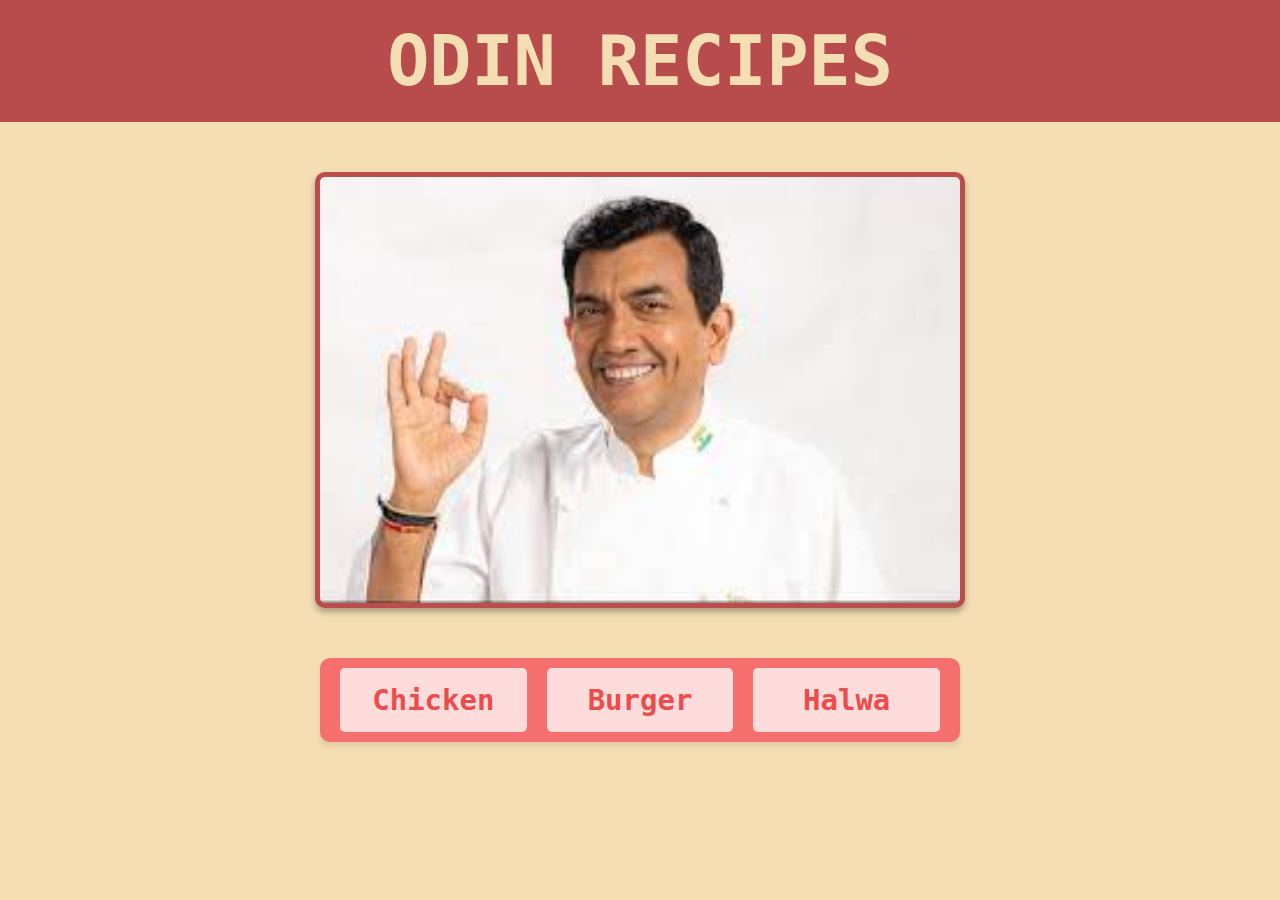
<file: index.html>
<!DOCTYPE html>
<html>
    <head>
        <meta charset="UTF-8">
        <link rel="stylesheet" href="style.css">
        <title>
            Recipes_4_Odin
        </title>
    </head>
    <body>
        <div class="heading" style="margin-bottom: 20px;">
            <h1>ODIN RECIPES</h1>
        </div>
        <div class="allContent">
            <img src="recipes/sanjeev_kapoor.jpeg" alt="Sanjeev kapoor's favourite recipes" width="500px" height=auto >
            <ul>
                <li><a href="recipes/daba_chicken.html" target="_blank">Chicken</a></li>
                <li><a href="recipes/burger.html" target="_blank">Burger</a></li>
                <li><a href="recipes/gajar_k_halwa.html" target="_blank">Halwa</a></li>
            </ul>
        </div>
        

    </body>
</html>
</file>
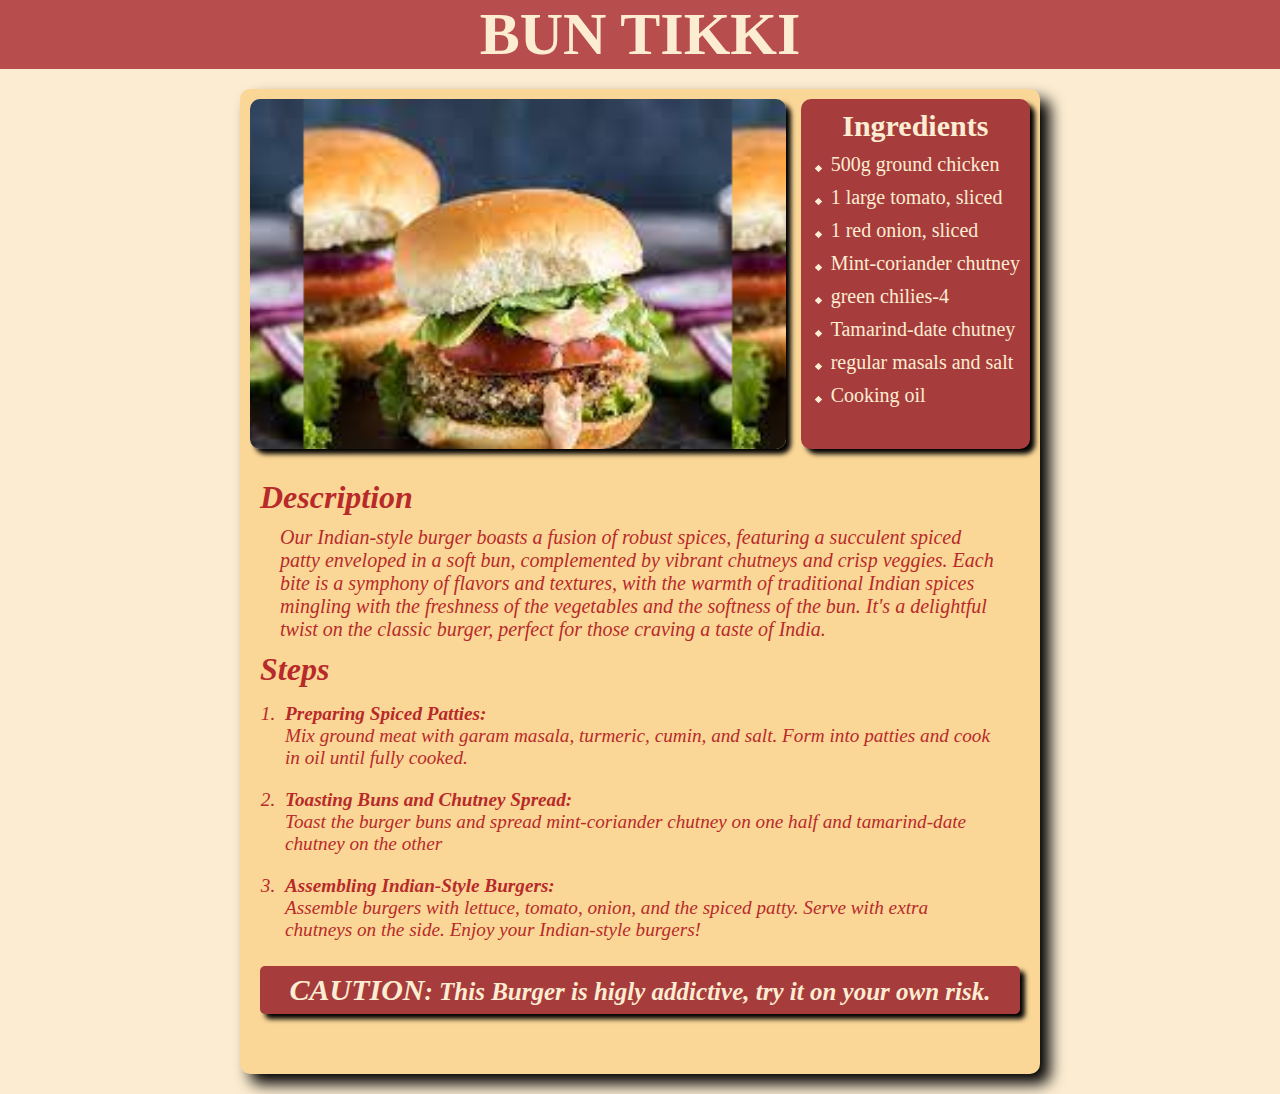
<file: recipes/burger.html>
<!DOCTYPE html>
<html lang="en">

<head>
    <meta charset="UTF-8">
    <meta name="viewport" content="width=device-width, initial-scale=1.0">
    <link rel="stylesheet" href="burger.css">
    <title>BURGER</title>
</head>

<body>
    <div class="container">
        <h1>BUN TIKKI</h1>
        <div class="content">

            <div class="imgAndIngredients">
                <div class="img">
                    <!-- <img src="burger.jpeg" alt="indian burger"> -->
                </div>
                <div class="ingredients">
                    <h3>Ingredients</h3>
                    <ul>
                        <li>500g ground chicken</li>
                        <li>1 large tomato, sliced</li>
                        <li>1 red onion, sliced</li>
                        <li>Mint-coriander chutney</li>
                        <li>green chilies-4</li>
                        <li>Tamarind-date chutney</li>
                        <li>regular masals and salt</li>
                        <li>Cooking oil</li>
                    </ul>
                </div>
            </div>

            <div class="textContent">
               
                <h3>Description</h3>
                <p class="descriptionText">
                    Our Indian-style burger boasts a fusion of robust spices, featuring a succulent spiced patty enveloped in a soft bun, complemented by vibrant chutneys and crisp veggies. Each bite is a symphony of flavors and textures, with the warmth of traditional Indian spices mingling with the freshness of the vegetables and the softness of the bun. It's a delightful twist on the classic burger, perfect for those craving a taste of India.
                </p>

                
                <h3>Steps</h3>
                <ol>
                    <li><b>Preparing Spiced Patties:</b><br>
                        Mix ground meat with garam masala, turmeric, cumin, and salt. Form into patties and cook in oil until fully cooked.
                    </li>
                    <li><b>Toasting Buns and Chutney Spread:</b><br>
                        Toast the burger buns and spread mint-coriander chutney on one half and tamarind-date chutney on the other
                    </li>
                    <li><b>Assembling Indian-Style Burgers:</b><br>
                        Assemble burgers with lettuce, tomato, onion, and the spiced patty. Serve with extra chutneys on the side. Enjoy your Indian-style burgers!</li>
                </ol>
                <p class="caution"><span>CAUTION</span>: This Burger is higly addictive, try it on your own risk.
                </p>
            </div>
        </div>
</div>
</body>

</html>
</file>
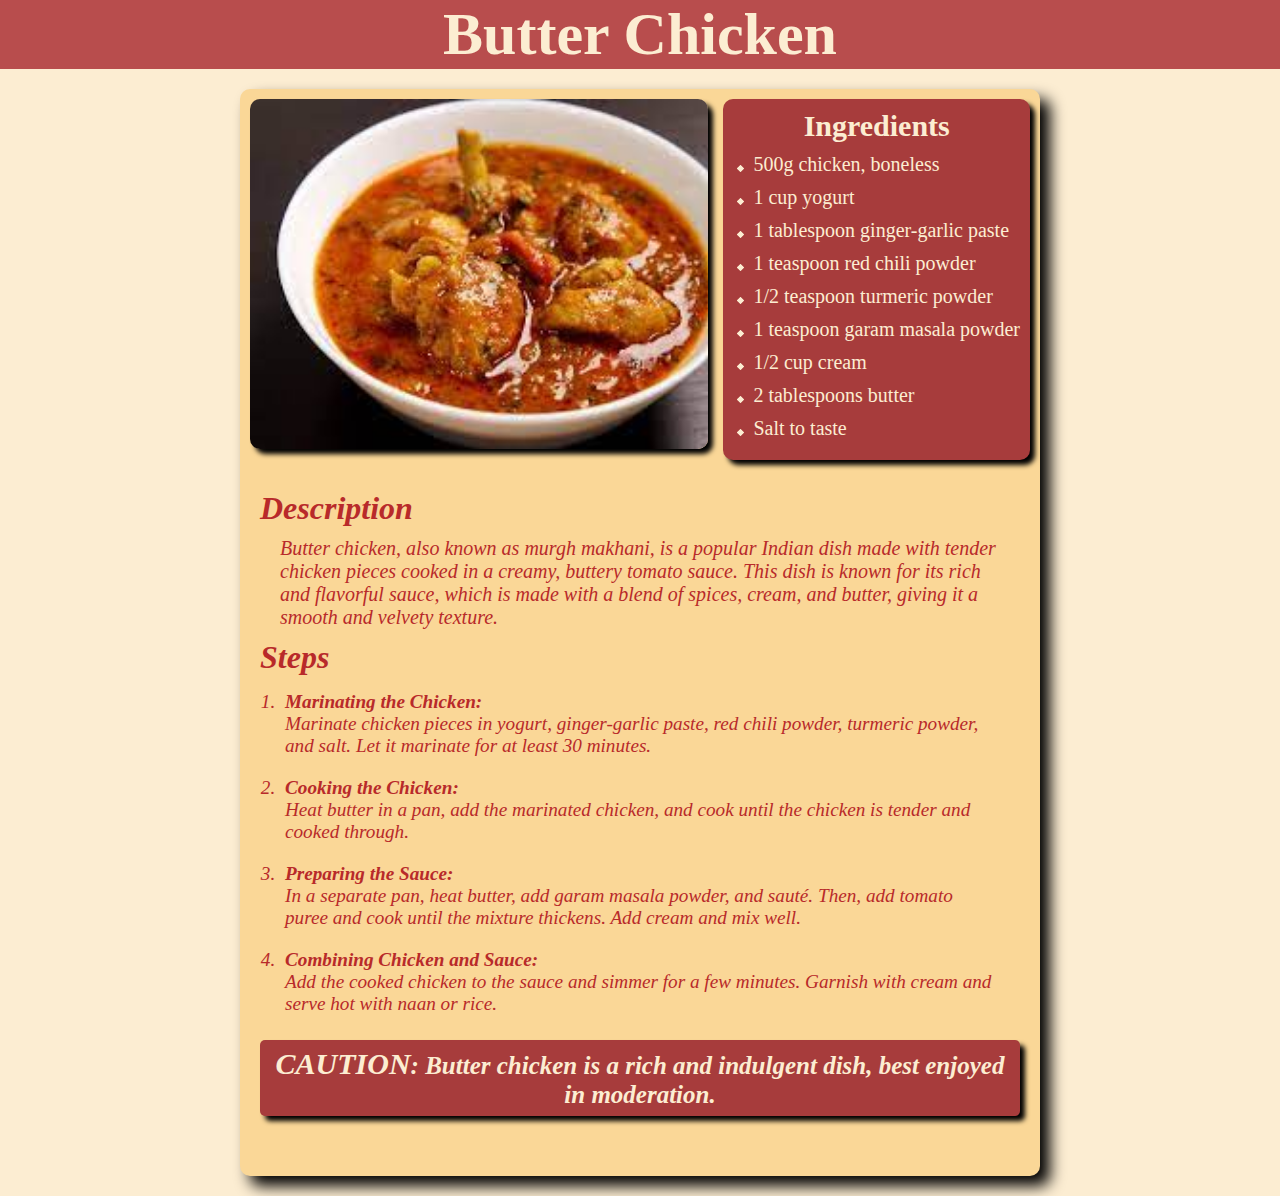
<file: recipes/daba_chicken.html>
<!DOCTYPE html>
<html lang="en">

<head>
    <meta charset="UTF-8">
    <meta name="viewport" content="width=device-width, initial-scale=1.0">
    <link rel="stylesheet" href="daba_chicken.css">
    <title>Butter Chicken</title>
</head>

<body>
    <div class="container">
        <h1>Butter Chicken</h1>
        <div class="content">

            <div class="imgAndIngredients">
                <div class="img">
                    <!-- <img src="butter_chicken.jpg" alt="butter chicken"> -->
                </div>
                <div class="ingredients">
                    <h3>Ingredients</h3>
                    <ul>
                        <li>500g chicken, boneless</li>
                        <li>1 cup yogurt</li>
                        <li>1 tablespoon ginger-garlic paste</li>
                        <li>1 teaspoon red chili powder</li>
                        <li>1/2 teaspoon turmeric powder</li>
                        <li>1 teaspoon garam masala powder</li>
                        <li>1/2 cup cream</li>
                        <li>2 tablespoons butter</li>
                        <li>Salt to taste</li>
                    </ul>
                </div>
            </div>

            <div class="textContent">
               
                <h3>Description</h3>
                <p class="descriptionText">
                    Butter chicken, also known as murgh makhani, is a popular Indian dish made with tender chicken pieces cooked in a creamy, buttery tomato sauce. This dish is known for its rich and flavorful sauce, which is made with a blend of spices, cream, and butter, giving it a smooth and velvety texture.
                </p>
                
                <h3>Steps</h3>
                <ol>
                    <li><b>Marinating the Chicken:</b><br>
                        Marinate chicken pieces in yogurt, ginger-garlic paste, red chili powder, turmeric powder, and salt. Let it marinate for at least 30 minutes.
                    </li>
                    <li><b>Cooking the Chicken:</b><br>
                        Heat butter in a pan, add the marinated chicken, and cook until the chicken is tender and cooked through.
                    </li>
                    <li><b>Preparing the Sauce:</b><br>
                        In a separate pan, heat butter, add garam masala powder, and sauté. Then, add tomato puree and cook until the mixture thickens. Add cream and mix well.
                    </li>
                    <li><b>Combining Chicken and Sauce:</b><br>
                        Add the cooked chicken to the sauce and simmer for a few minutes. Garnish with cream and serve hot with naan or rice.
                    </li>
                </ol>
                <p class="caution"><span>CAUTION</span>: Butter chicken is a rich and indulgent dish, best enjoyed in moderation.
                </p>
            </div>
        </div>
    </div>
</body>

</html>
</file>
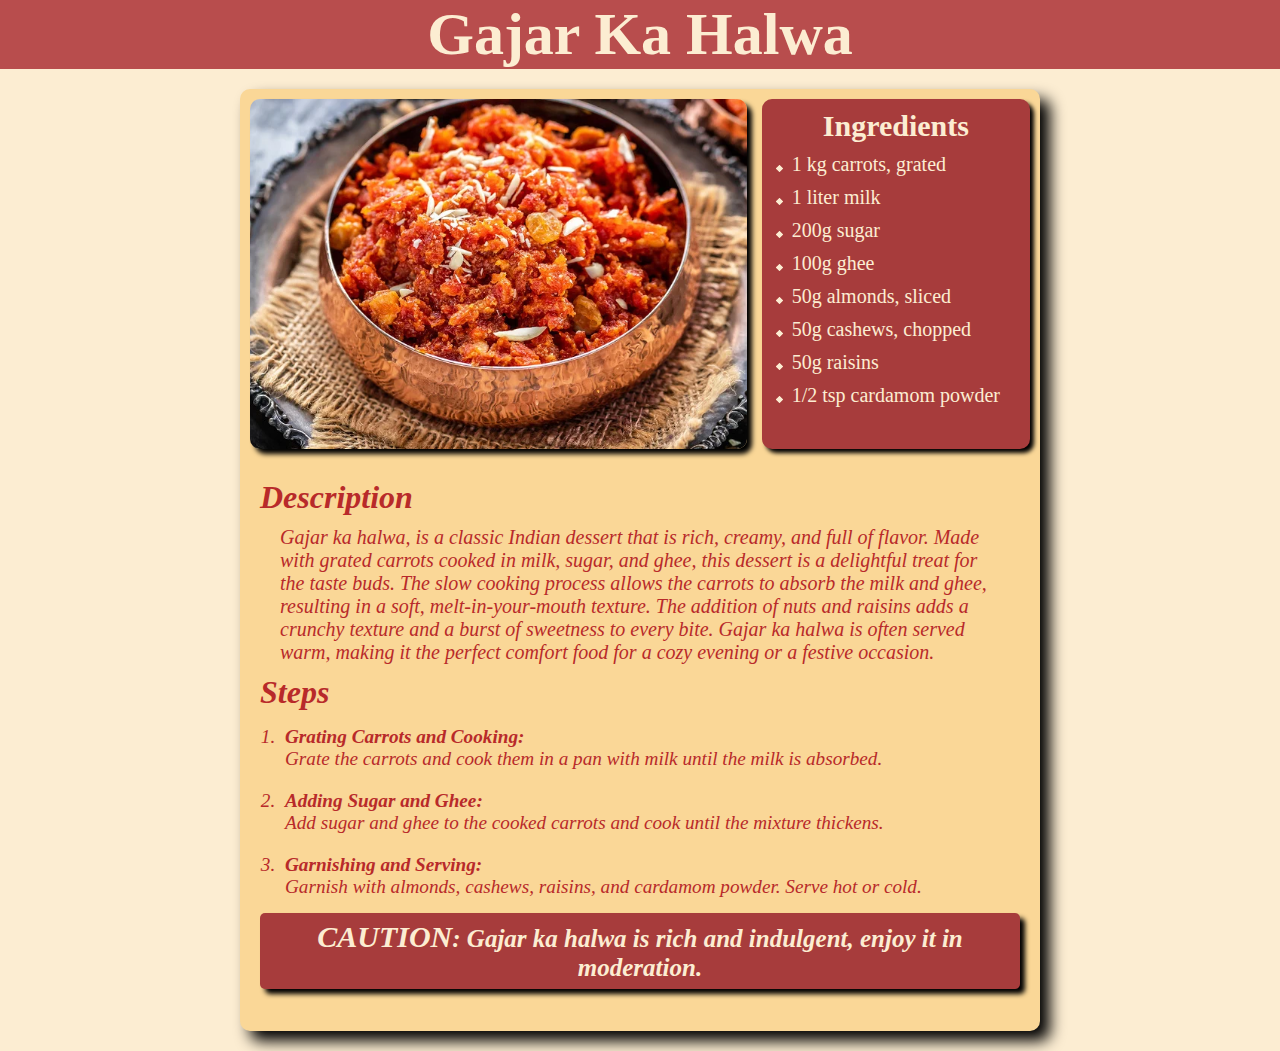
<file: recipes/gajar_k_halwa.html>
<!DOCTYPE html>
<html lang="en">

<head>
    <meta charset="UTF-8">
    <meta name="viewport" content="width=device-width, initial-scale=1.0">
    <link rel="stylesheet" href="gajar_k_halwa.css">
    <title>Gajar Ka Halwa</title>
</head>

<body>
    <div class="container">
        <h1>Gajar Ka Halwa</h1>
        <div class="content">

            <div class="imgAndIngredients">
                <div class="img">
                    <!-- <img src="gajar_halwa.jpg" alt="gajar ka halwa"> -->
                </div>
                <div class="ingredients">
                    <h3>Ingredients</h3>
                    <ul>
                        <li>1 kg carrots, grated</li>
                        <li>1 liter milk</li>
                        <li>200g sugar</li>
                        <li>100g ghee</li>
                        <li>50g almonds, sliced</li>
                        <li>50g cashews, chopped</li>
                        <li>50g raisins</li>
                        <li>1/2 tsp cardamom powder</li>
                    </ul>
                </div>
            </div>

            <div class="textContent">
               
                <h3>Description</h3>
                <p class="descriptionText">
                    Gajar ka halwa, is a classic Indian dessert that is rich, creamy, and full of flavor. Made with grated carrots cooked in milk, sugar, and ghee, this dessert is a delightful treat for the taste buds. The slow cooking process allows the carrots to absorb the milk and ghee, resulting in a soft, melt-in-your-mouth texture. The addition of nuts and raisins adds a crunchy texture and a burst of sweetness to every bite. Gajar ka halwa is often served warm, making it the perfect comfort food for a cozy evening or a festive occasion.
                </p>
                
                
                <h3>Steps</h3>
                <ol>
                    <li><b>Grating Carrots and Cooking:</b><br>
                        Grate the carrots and cook them in a pan with milk until the milk is absorbed.
                    </li>
                    <li><b>Adding Sugar and Ghee:</b><br>
                        Add sugar and ghee to the cooked carrots and cook until the mixture thickens.
                    </li>
                    <li><b>Garnishing and Serving:</b><br>
                        Garnish with almonds, cashews, raisins, and cardamom powder. Serve hot or cold.
                    </li>
                </ol>
                <p class="caution"><span>CAUTION</span>: Gajar ka halwa is rich and indulgent, enjoy it in moderation.
                </p>
            </div>
        </div>
    </div>
</body>

</html>
</file>
<file: style.css>
@import url('https://fonts.googleapis.com/css2?family=Roboto:wght@400;700&display=swap');

* {
    margin: 0;
    padding: 0;
    box-sizing: border-box;
    font-family: monospace, sans-serif;
}

h1 {
    color: wheat;
    background-color: hsl(0, 43%, 51%);
    font-size: 70px;
    text-align: center;
    padding: 20px;
}

ul li a {
    font-size: 29px;
    font-weight: bold;
    text-decoration: none;
    color: rgb(235, 76, 76);
    transition: color 0.3s;
}

ul {
    border-radius: 10px;
    padding: 10px;
    width: 640px;
    margin: 20px auto;
    display: flex;
    flex-direction: row;
    justify-content: center;
    background-color: rgb(245, 111, 111);
    box-shadow: 0 4px 6px rgba(0, 0, 0, 0.1);
    transition: border-color 0.3s;
}

ul li {
    border-radius: 5px;
    padding: 15px 5px;
    width: 200px;
    margin: 0px 10px;
    list-style: none;
    text-align: center;
    background-color: rgb(255, 220, 220);
    transition: background-color 0.3s;
}

ul li:hover {
    background-color: rgb(184, 77, 77);
    transform: scale(1.1);
}

ul li a:hover {
    color: wheat;
}

body {
    background-color: wheat;
}

img {
    border-radius: 10px;
    display: block;
    padding: 5px;
    width: 650px;
    margin: 50px auto;
    background-color: rgb(187, 77, 77);
    box-shadow: 0 4px 6px rgba(0, 0, 0, 0.3);
    transition: transform 2s;
}

img:hover {
    transform: scale(1.05);
}
</file>
<file: recipes/burger.css>
*{
    margin: 0;
    padding: 0;
    box-sizing: border-box;
}
h1{
    color:rgb(252, 237, 210);
    background-color: rgb(184, 77, 77);
    font-size:60px;
    text-align: center;
}

ul li a{
    color: rgb(184, 77, 77);
    font-size:29px;
    font-weight: bold;
    
}

body{
    background-color: rgb(252, 237, 210);
}

*{
    color:rgb(184, 42, 42);
}

.content{
    width:800px;
    /* border: 3px solid rgb(239, 194, 109); */
    box-shadow: 10px 10px 15px black;
    background-color: rgb(250, 215, 151);
    border-radius: 10px;
    margin:20px auto;
    padding: 10px;
    display: flex;
    flex-direction: column;
}

.imgAndIngredients{
    display: flex;
    justify-content: space-around;
}
.img{
    height: 350px;
    width: 40px;
    border-radius: 10px;
    background-image: url(./burger.jpeg);
    background-size: 80%;
    background-position: center;
    box-shadow: 5px 5px 5px black;
    margin-right: 15px;
    flex:1;
}
.ingredients{
    border-radius: 10px;
    background-color: rgb(167, 60, 60);
    color:rgb(252, 237, 210);
    /* flex: 1; */
    font-size: larger;
    box-shadow: 5px 5px 5px black;
    padding: 10px;
}
.ingredients h3{
    text-align: center;
    color: rgb(252, 237, 210);
    font-size: 30px;
    font-weight: bold;
}
.ingredients ul li{
    color: rgb(252, 237, 210);
    font-size: 20px;
    font-weight:500;
    margin:10px 0px;
    list-style-type: none;
    padding-left: 5px; /* Add some padding for the arrows */
   
}
ul li::before {
    content: " ";
    display: inline-block;
    border-width: 0 0.25em 0.25em 0;
    border-style: solid;
    /* border-color: #000; */
    transform: rotate(45deg);
    margin-right: 0.5em; /* Adjust as needed */
}


/* TEXTCONTENT */
.textContent{
    /* border: 2px solid green; */
    margin: 20px 0px;
    padding: 10px;
    font-style: italic;
}
.textContent h3{
    font-size: 32px;
    margin-bottom: 0px;
    font-style: italic;
}
.caution{
    text-align: center;
    font-size:25px;
    font-style: italic;
    font-weight: bolder;
    margin:20px 0px;
    background-color: rgb(167, 60, 60);
    border-radius: 5px;
    color:rgb(252, 237, 210);
    padding: 7px;
    box-shadow: 5px 5px 5px black;
}
.caution span{
    font-weight:bolder;
    font-size: larger;
    color:rgb(252, 237, 210);
}
.textContent h2{
    font-weight: bold;
}
.textContent .descriptionText{
    font-size: 20px;
    text-align:left;
    margin:10px 20px;
}

.textContent ol li{
    font-size: larger;
    margin:10px 20px;
    padding: 5px;
}
</file>
<file: recipes/daba_chicken.css>
*{
    margin: 0;
    padding: 0;
    box-sizing: border-box;
}
h1{
    color:rgb(252, 237, 210);
    background-color: rgb(184, 77, 77);
    font-size:60px;
    text-align: center;
}

ul li a{
    color: rgb(184, 77, 77);
    font-size:29px;
    font-weight: bold;
    
}

body{
    background-color: rgb(252, 237, 210);
}

*{
    color:rgb(184, 42, 42);
}

.content{
    width:800px;
    /* border: 3px solid rgb(239, 194, 109); */
    box-shadow: 10px 10px 15px black;
    background-color: rgb(250, 215, 151);
    border-radius: 10px;
    margin:20px auto;
    padding: 10px;
    display: flex;
    flex-direction: column;
}

.imgAndIngredients{
    display: flex;
    justify-content: space-around;
}
.img{
    height: 350px;
    width: 40px;
    border-radius: 10px;
    background-image: url(./daba_chicken.jpeg);
    background-repeat: no-repeat;
    background-size: cover;
    margin-right: 15px;
    flex:1;
    box-shadow: 5px 5px 5px black;
}
.ingredients{
    border-radius: 10px;
    background-color: rgb(167, 60, 60);
    color:rgb(252, 237, 210);
    font-size: larger;
    padding: 10px;
    box-shadow: 5px 5px 5px black;
}
.ingredients h3{
    text-align: center;
    color: rgb(252, 237, 210);
    font-size: 30px;
    font-weight: bold;
}
.ingredients ul li{
    color: rgb(252, 237, 210);
    font-size: 20px;
    font-weight:500;
    margin:10px 0px;
    list-style-type: none;
    padding-left: 5px; /* Add some padding for the arrows */
   
}
ul li::before {
    content: " ";
    display: inline-block;
    border-width: 0 0.25em 0.25em 0;
    border-style: solid;
    /* border-color: #000; */
    transform: rotate(45deg);
    margin-right: 0.5em; /* Adjust as needed */
}


/* TEXTCONTENT */
.textContent{
    /* border: 2px solid green; */
    margin: 20px 0px;
    padding: 10px;
    font-style: italic;
}
.textContent h3{
    font-size: 32px;
    margin-bottom: 0px;
    font-style: italic;
}
.caution{
    text-align: center;
    font-size:25px;
    font-style: italic;
    font-weight: bolder;
    margin:20px 0px;
    background-color: rgb(167, 60, 60);
    border-radius: 5px;
    color:rgb(252, 237, 210);
    padding: 7px;
    box-shadow: 5px 5px 5px black;
}
.caution span{
    font-weight:bolder;
    font-size: larger;
    color:rgb(252, 237, 210);
}
.textContent h2{
    font-weight: bold;
}
.textContent .descriptionText{
    font-size: 20px;
    text-align:left;
    margin:10px 20px;
}

.textContent ol li{
    font-size: larger;
    margin:10px 20px;
    padding: 5px;
}
</file>
<file: recipes/gajar_k_halwa.css>
*{
    margin: 0;
    padding: 0;
    box-sizing: border-box;
}
h1{
    color:rgb(252, 237, 210);
    background-color: rgb(184, 77, 77);
    font-size:60px;
    text-align: center;
}

ul li a{
    color: rgb(184, 77, 77);
    font-size:29px;
    font-weight: bold;
    
}

body{
    background-color: rgb(252, 237, 210);
}

*{
    color:rgb(184, 42, 42);
}

.content{
    width:800px;
    /* border: 3px solid rgb(231, 101, 87); */
    box-shadow: 10px 10px 15px black;
    background-color: rgb(250, 215, 151);
    border-radius: 10px;
    margin:20px auto;
    padding: 10px;
    display: flex;
    flex-direction: column;
}

.imgAndIngredients{
    display: flex;
    justify-content: space-around;
}
.img{
    height: 350px;
    width: 40px;
    border-radius: 10px;
    background-image: url(./gajar-halwa.webp);
    background-repeat: no-repeat;
    background-size: cover;
    background-position: center;
    margin-right: 15px;
    flex:2;
    box-shadow: 5px 5px 5px black;
}
.ingredients{
    border-radius: 10px;
    background-color: rgb(167, 60, 60);
    color:rgb(252, 237, 210);
    flex: 1;
    font-size: larger;
    padding: 10px;
    box-shadow: 4px 4px 4px black;
}
.ingredients h3{
    text-align: center;
    color: rgb(252, 237, 210);
    font-size: 30px;
    font-weight: bold;
}
.ingredients ul li{
    color: rgb(252, 237, 210);
    font-size: 20px;
    font-weight:500;
    margin:10px 0px;
    list-style-type: none;
    padding-left: 5px; /* Add some padding for the arrows */
   
}
ul li::before {
    content: " ";
    display: inline-block;
    border-width: 0 0.25em 0.25em 0;
    border-style: solid;
    /* border-color: #000; */
    transform: rotate(45deg);
    margin-right: 0.5em; /* Adjust as needed */
}


/* TEXTCONTENT */
.textContent{
    /* border: 2px solid green; */
    margin: 20px 0px;
    padding: 10px;
    font-style: italic;
}
.textContent h3{
    font-size: 32px;
    margin-bottom: 0px;
    font-style: italic;
}
.caution{
    text-align: center;
    font-size:25px;
    font-style: italic;
    font-weight: bolder;
    margin:2px 0px;
    background-color: rgb(167, 60, 60);
    border-radius: 5px;
    color:rgb(252, 237, 210);
    padding: 7px;
    box-shadow: 5px 5px 5px black;
}
.caution span{
    font-weight:bolder;
    font-size: larger;
    color:rgb(252, 237, 210);
}
.textContent h2{
    font-weight: bold;
}
.textContent .descriptionText{
    font-size: 20px;
    text-align:left;
    margin:10px 20px;
}

.textContent ol li{
    font-size: larger;
    margin:10px 20px;
    padding: 5px;
}
</file>
